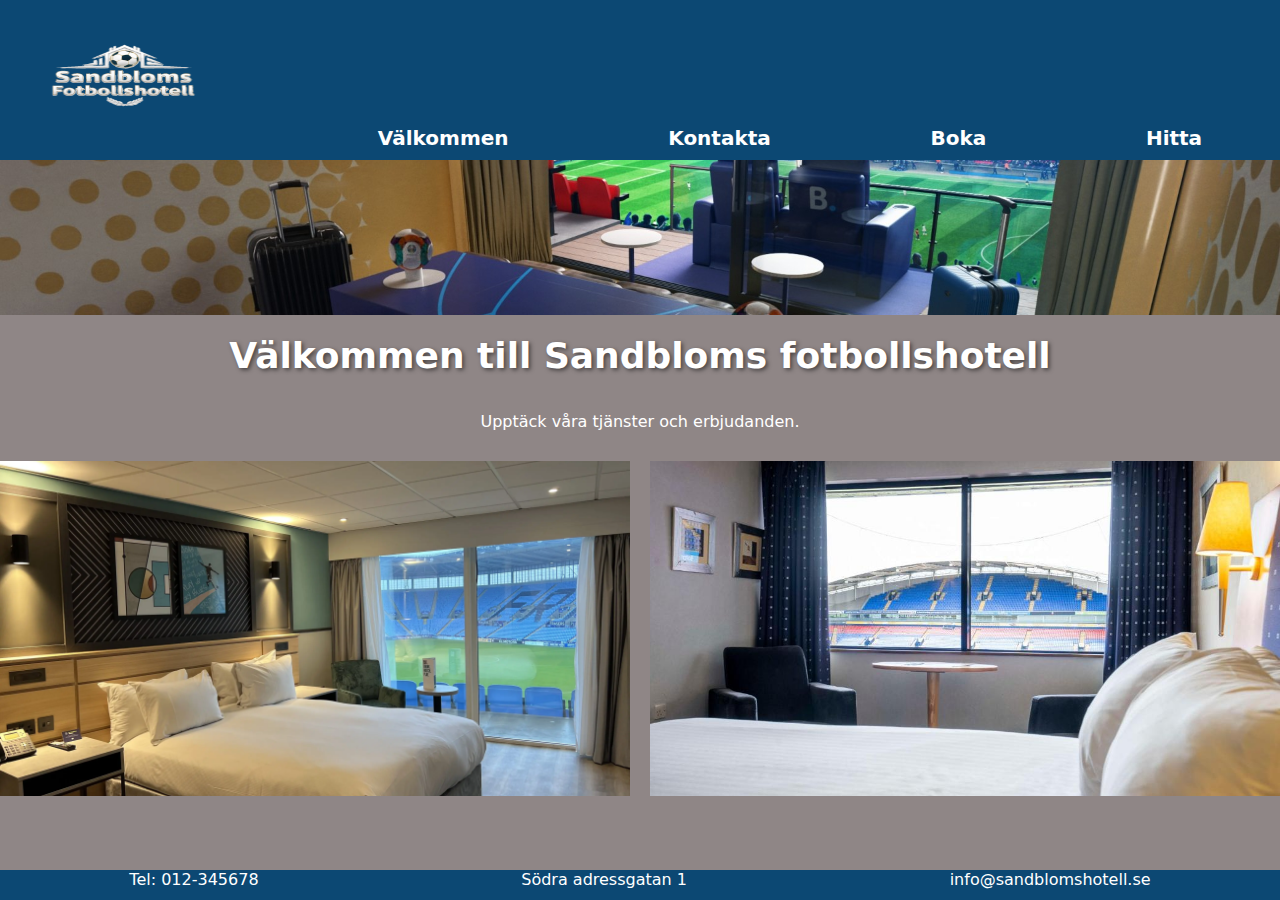
<file: index.html>
<!DOCTYPE html>
<html lang="en">

<head>
    <meta charset="UTF-8">
    <meta name="viewport" content="width=device-width, initial-scale=1.0">
    <title>Sandbloms fotbollshotell</title>
    <link rel="stylesheet" href="styles.css">
</head>

<body>
    <nav>
        <img class="logo" src="bilder/logofotboll.png" alt="logo">
        <ul>
            <li><a href="index.html">Välkommen</a></li>
            <li><a href="#">Kontakta</a></li>
            <li><a href="boka.html">Boka</a></li>
            <li><a href="hitta.html">Hitta</a></li>
        </ul>
    </nav>

    <header>
        <img src="bilder/header.jpg" alt="header">
    </header>

    <main>
        <section>
            <h1>Välkommen till Sandbloms fotbollshotell</h1>
            <p>Upptäck våra tjänster och erbjudanden.</p>
        </section>

        <div class="bilder">
            <img src="bilder/rum1.webp" alt="bild1">
            <img src="bilder/rum2.jpg" alt="bild2">
        </div>
    </main>

    <footer>
        <ul>
            <li>Tel: 012-345678</li>
            <li>Södra adressgatan 1</li>
            <li><a href="#">info@sandblomshotell.se</a></li>
        </ul>
    </footer>
</body>

</html>
</file>
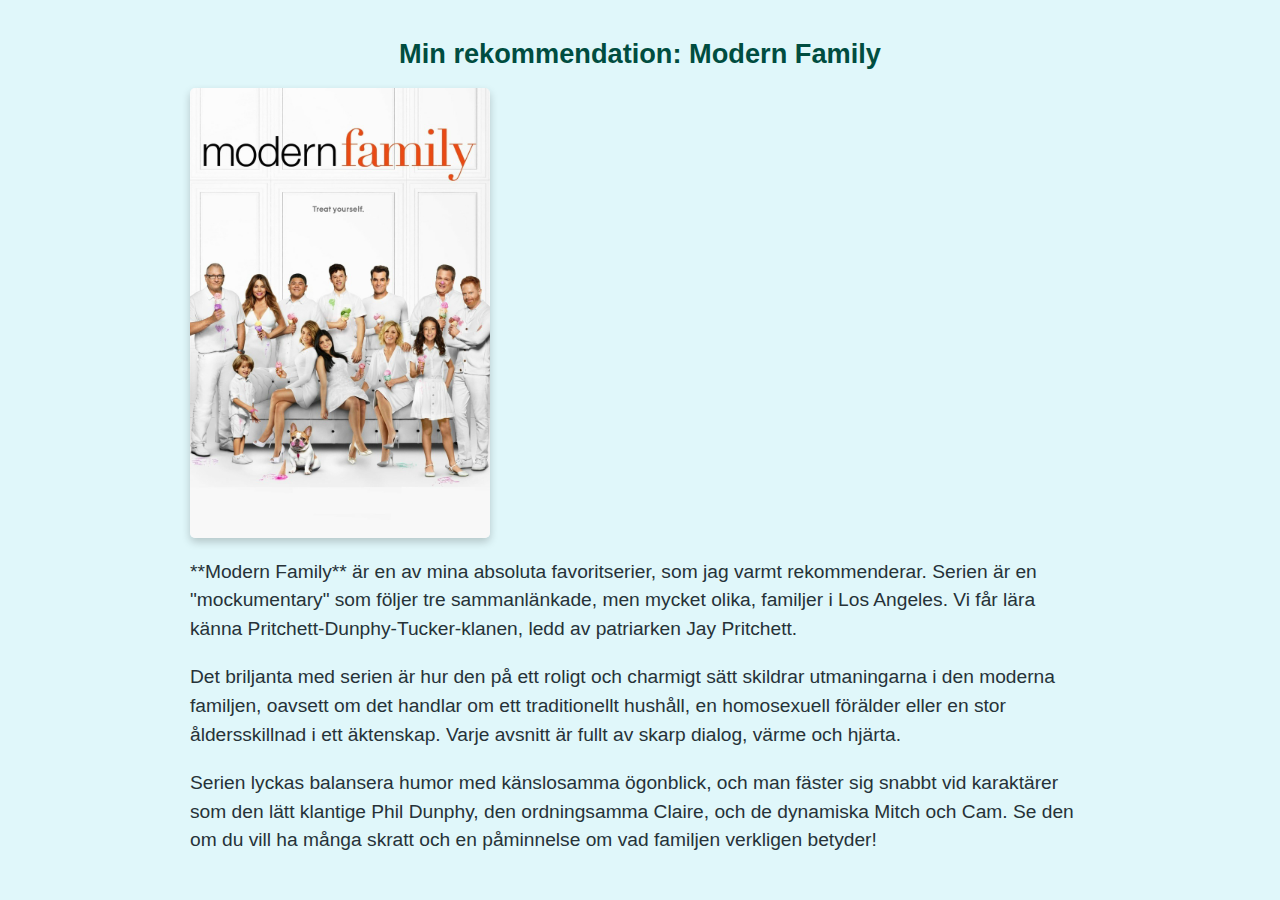
<file: uppgift1/index.html>
<!DOCTYPE html>
<html lang="sv">

<head>
    <meta charset="UTF-8">
    <meta name="viewport" content="width=device-width, initial-scale=1.0">
    <title>Recension - Modern Family</title>
    <link rel="stylesheet" href="style.css">
</head>

<body>

    <h1>Min rekommendation: Modern Family</h1>
    <img src="modern_family.jpg" alt="Postern för TV-serien Modern Family">
    <p>
        **Modern Family** är en av mina absoluta favoritserier, som jag varmt rekommenderar. Serien är en "mockumentary"
        som följer tre sammanlänkade, men mycket olika, familjer i Los Angeles. Vi får lära känna
        Pritchett-Dunphy-Tucker-klanen, ledd av patriarken Jay Pritchett.
    </p>
    <p>
        Det briljanta med serien är hur den på ett roligt och charmigt sätt skildrar utmaningarna i den moderna
        familjen, oavsett om det handlar om ett traditionellt hushåll, en homosexuell förälder eller en stor
        åldersskillnad i ett äktenskap. Varje avsnitt är fullt av skarp dialog, värme och hjärta.
    </p>
    <p>
        Serien lyckas balansera humor med känslosamma ögonblick, och man fäster sig snabbt vid karaktärer som den lätt
        klantige Phil Dunphy, den ordningsamma Claire, och de dynamiska Mitch och Cam. Se den om du vill ha många skratt
        och en påminnelse om vad familjen verkligen betyder!
    </p>
</body>

</html>
</file>
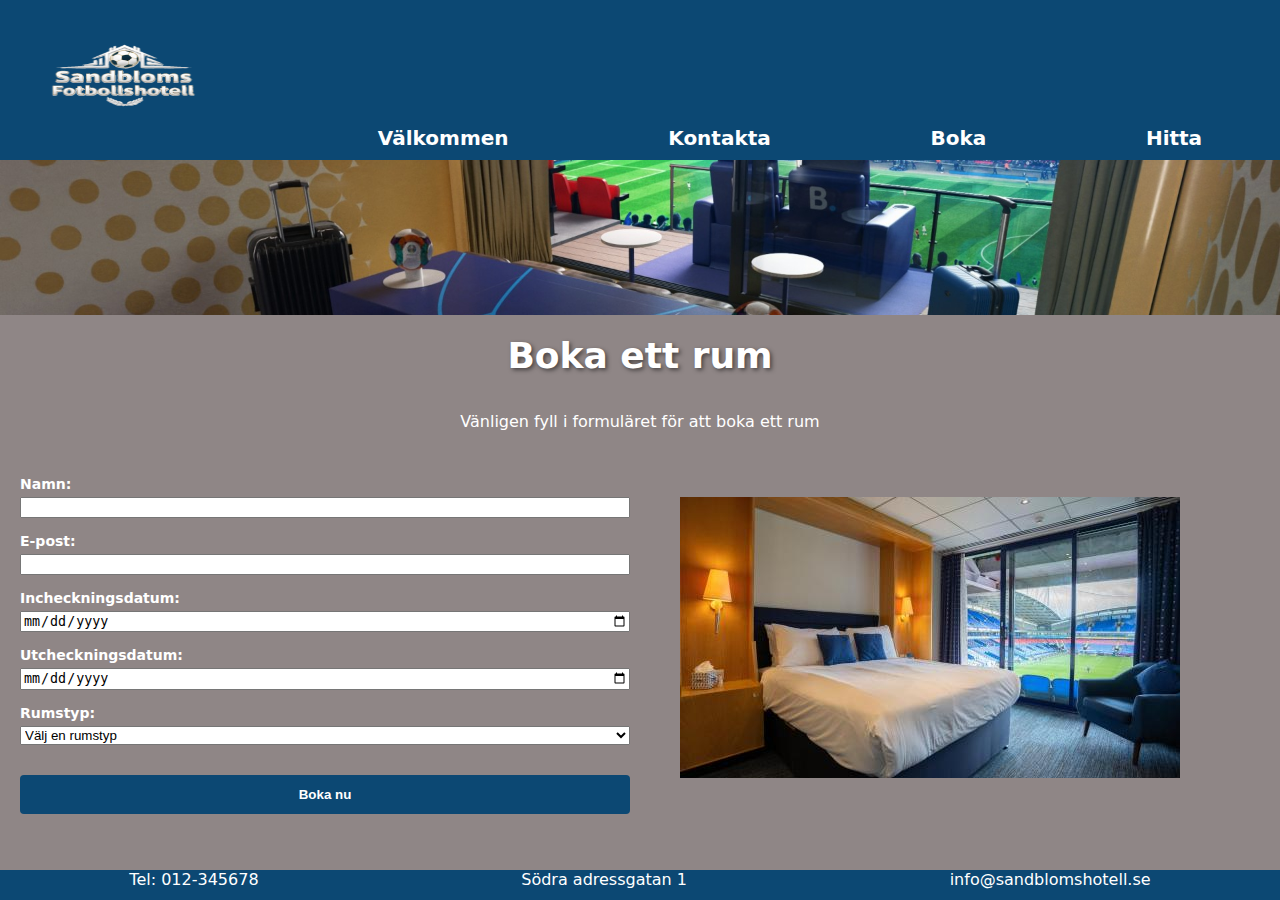
<file: boka.html>
<!DOCTYPE html>
<html lang="en">

<head>
    <meta charset="UTF-8">
    <meta name="viewport" content="width=device-width, initial-scale=1.0">
    <title>Sandbloms fotbollshotell</title>
    <link rel="stylesheet" href="styles.css">
</head>

<body>
    <nav>
        <img class="logo" src="bilder/logofotboll.png" alt="logo">
        <ul>
            <li><a href="index.html">Välkommen</a></li>
            <li><a href="#">Kontakta</a></li>
            <li><a href="boka.html">Boka</a></li>
            <li><a href="hitta.html">Hitta</a></li>
        </ul>
    </nav>

    <header>
        <img src="bilder/header.jpg" alt="header">
    </header>

    <main>
        <section>
            <h1>Boka ett rum</h1>
            <p>Vänligen fyll i formuläret för att boka ett rum</p>
        </section>

        <div class="booking">
            <form action="https://httpbin.org/post" method="post" class="bookingform">
                <label for="name">Namn:</label>
                <input type="text" id="name" name="name" required>

                <label for="email">E-post:</label>
                <input type="email" id="email" name="email" required>

                <label for="checkin">Incheckningsdatum:</label>
                <input type="date" id="checkin" name="checkin" required>

                <label for="checkout">Utcheckningsdatum:</label>
                <input type="date" id="checkout" name="checkout" required>

                <label for="roomtype">Rumstyp:</label>
                <select id="roomtype" name="roomtype" required>
                    <option value="" disabled selected>Välj en rumstyp</option>
                    <option value="single">Enkelrum</option>
                    <option value="double">Dubbelrum</option>
                    <option value="suite">Svit</option>
                </select>

                <button type="submit">Boka nu</button>
            </form>

            <div class="bookingbild">
                <img src="bilder/rum3.jpg" alt="booking">
            </div>
        </div>
    </main>

    <footer>
        <ul>
            <li>Tel: 012-345678</li>
            <li>Södra adressgatan 1</li>
            <li><a href="#">info@sandblomshotell.se</a></li>
        </ul>
    </footer>
</body>

</html>
</file>
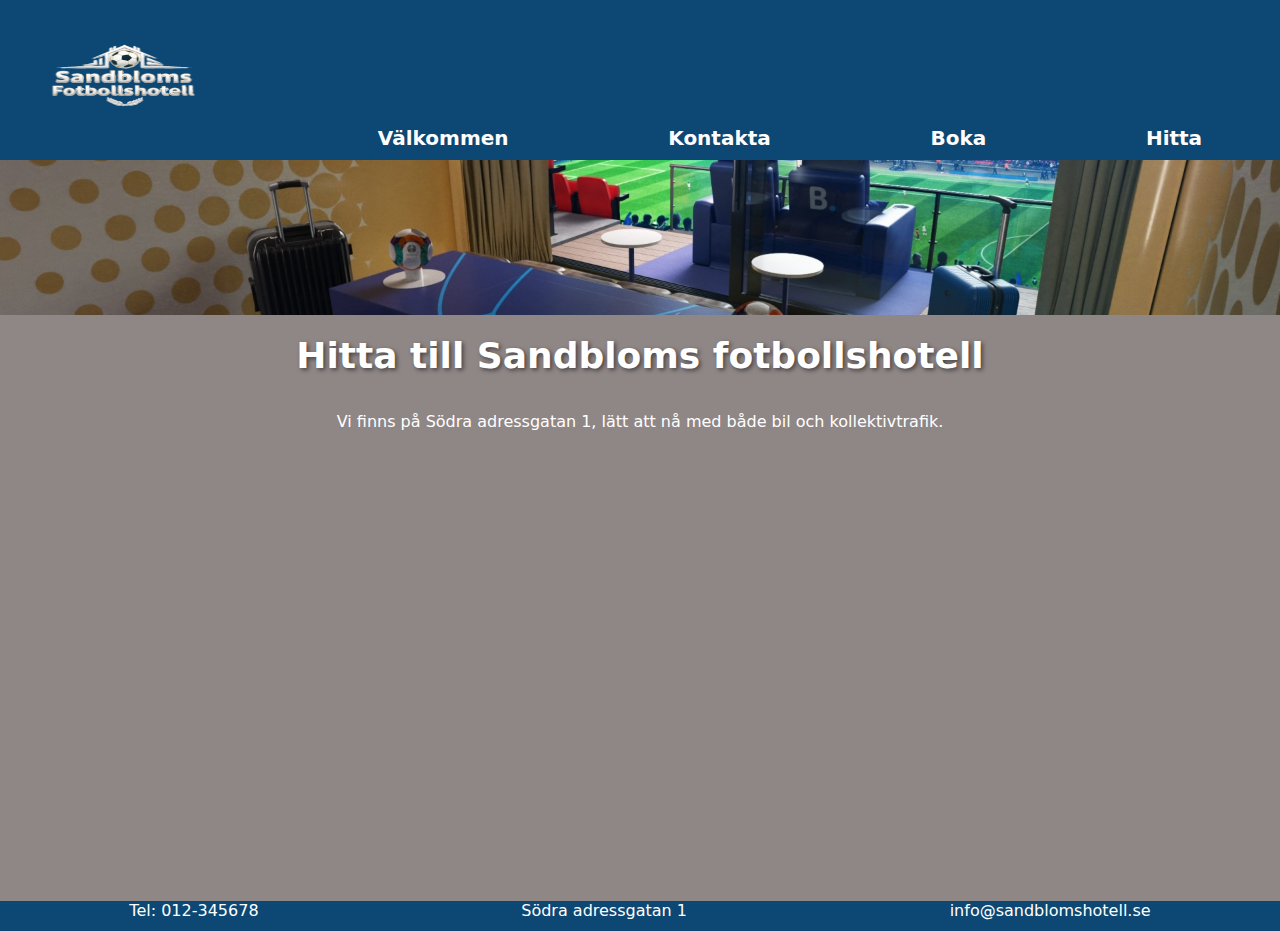
<file: hitta.html>
<!DOCTYPE html>
<html lang="en">

<head>
    <meta charset="UTF-8">
    <meta name="viewport" content="width=device-width, initial-scale=1.0">
    <title>Sandbloms fotbollshotell</title>
    <link rel="stylesheet" href="styles.css">
</head>

<body>
    <nav>
        <img class="logo" src="bilder/logofotboll.png" alt="logo">
        <ul>
            <li><a href="index.html">Välkommen</a></li>
            <li><a href="#l">Kontakta</a></li>
            <li><a href="boka.html">Boka</a></li>
            <li><a href="hitta.html">Hitta</a></li>
        </ul>
    </nav>

    <header>
        <img src="bilder/header.jpg" alt="header">
    </header>

    <main>
        <section>
            <h1>Hitta till Sandbloms fotbollshotell</h1>
            <p>Vi finns på Södra adressgatan 1, lätt att nå med både bil och kollektivtrafik.</p>
        </section>

        <iframe width="600" height="450" style="border:0" loading="lazy" allowfullscreen
            src="https://maps.google.com/maps?q=Gamla%20Ullevi,G%C3%B6teborg&t=&z=15&ie=UTF8&iwloc=&output=embed">
        </iframe>


    </main>

    <footer>
        <ul>
            <li>Tel: 012-345678</li>
            <li>Södra adressgatan 1</li>
            <li><a href="#">info@sandblomshotell.se</a></li>
        </ul>
    </footer>
</body>

</html>
</file>
<file: styles.css>
body {
    font-family: system-ui, -apple-system, BlinkMacSystemFont, 'Segoe UI', Roboto, Oxygen, Ubuntu, Cantarell, 'Open Sans', 'Helvetica Neue', sans-serif;
    background-color: #8F8686;
    display: flex;
    flex-direction: column;
    min-height: 100vh;
    margin: 0;
    text-align: center;
    color: white;
}

main {
    flex-grow: 1;
    ;
}

nav {
    background-color: #0C4873;
    max-height: 155px;
    display: flex;
    align-items: flex-end;
    justify-content: flex-start;
    padding-bottom: 10px;
}

nav a {
    color: white;
    text-decoration: none;
    font-size: 20px;
    font-weight: bold;
}

nav a:hover {
    text-decoration: underline;
}

nav ul {
    display: flex;
    list-style: none;
    padding: 0;
    margin: 0;
    gap: 4px;
    flex-grow: 1;
    justify-content: space-around;
    align-self: flex-end;
}

.logo {
    height: 150px;
    width: 250px;
    margin-right: 50px;
}


header {
    background-color: #0C4873;
    height: 155px;
    text-align: center;
    color: white;
}

header img {
    width: 100%;
    height: 100%;
    object-fit: cover;
}

.bilder {
    display: flex;
    justify-content: center;
    gap: 20px;
    margin: 30px auto;
}

.bilder img {
    width: calc(50% - 10px);
    height: 335px;
    object-fit: cover;
}


footer {
    background-color: #0C4873;
    height: 30px;
    width: 100%;
    color: white;
    text-align: center;
    line-height: 20px;
}

footer p {
    margin: 0;
}

h1 {
    color: white;
    margin: 0;
    padding: 20px 0;
    font-size: 36px;
    font-weight: bold;
    text-shadow: 2px 2px 4px rgba(0, 0, 0, 0.5);
}

.booking {
    display: flex;
    justify-content: center;
    align-items: center;
    gap: 50px;
    margin-top: 30px;
    max-width: 1200px;
}

.bookingform {
    flex: 1;
    display: flex;
    flex-direction: column;
    text-align: left;
    margin-bottom: 5px;
    margin-left: 20px;
}

.bookingbild {
    margin-right: 20px;
}

.bookingform label {
    color: white;
    font-size: 14px;
    margin-top: 15px;
    margin-bottom: 5px;
    font-weight: bold;
}

.bookingform button {
    background-color: #0C4873;
    color: white;
    border: none;
    padding: 12px;
    ;
    margin-top: 30px;
    font-weight: bold;
    cursor: pointer;
    border-radius: 4px;
}

@media (max-width: 768px) {
    .bookingbild {
        display: none;
    }

    .booking {
        flex-direction: column;
        align-items: center;
    }
}

.footer-content {
    display: flex;
    justify-content: space-between;
    align-items: center;
    padding: 0 20px;
}

footer ul {
    display: flex;
    list-style: none;
    padding: 0;
    margin: 0;
    gap: 4px;
    flex-grow: 1;
    justify-content: space-around;
    align-self: flex-end;
}

footer a {
    color: white;
    text-decoration: none;

}

footer a:hover {
    text-decoration: underline;
}
</file>
<file: uppgift1/style.css>
body {
    background-color: #e0f7fa;
    max-width: 900px;
    margin: 0 auto;
    padding: 20px;
}

h1 {
    font-family: Verdana, Geneva, Tahoma, sans-serif;
    font-size: 1.7rem;
    color: #004d40;
    text-align: center;
}

p {
    font-family: Verdana, Geneva, Tahoma, sans-serif;
    font-size: 1.2rem;
    color: #263238;
    line-height: 1.5;
}

img {
    display: block;
    max-width: 100%;
    max-height: 50vh;
    height: auto;
    border-radius: 5px;
    box-shadow: 0 4px 8px rgba(0, 0, 0, 0.2);
}
</file>
